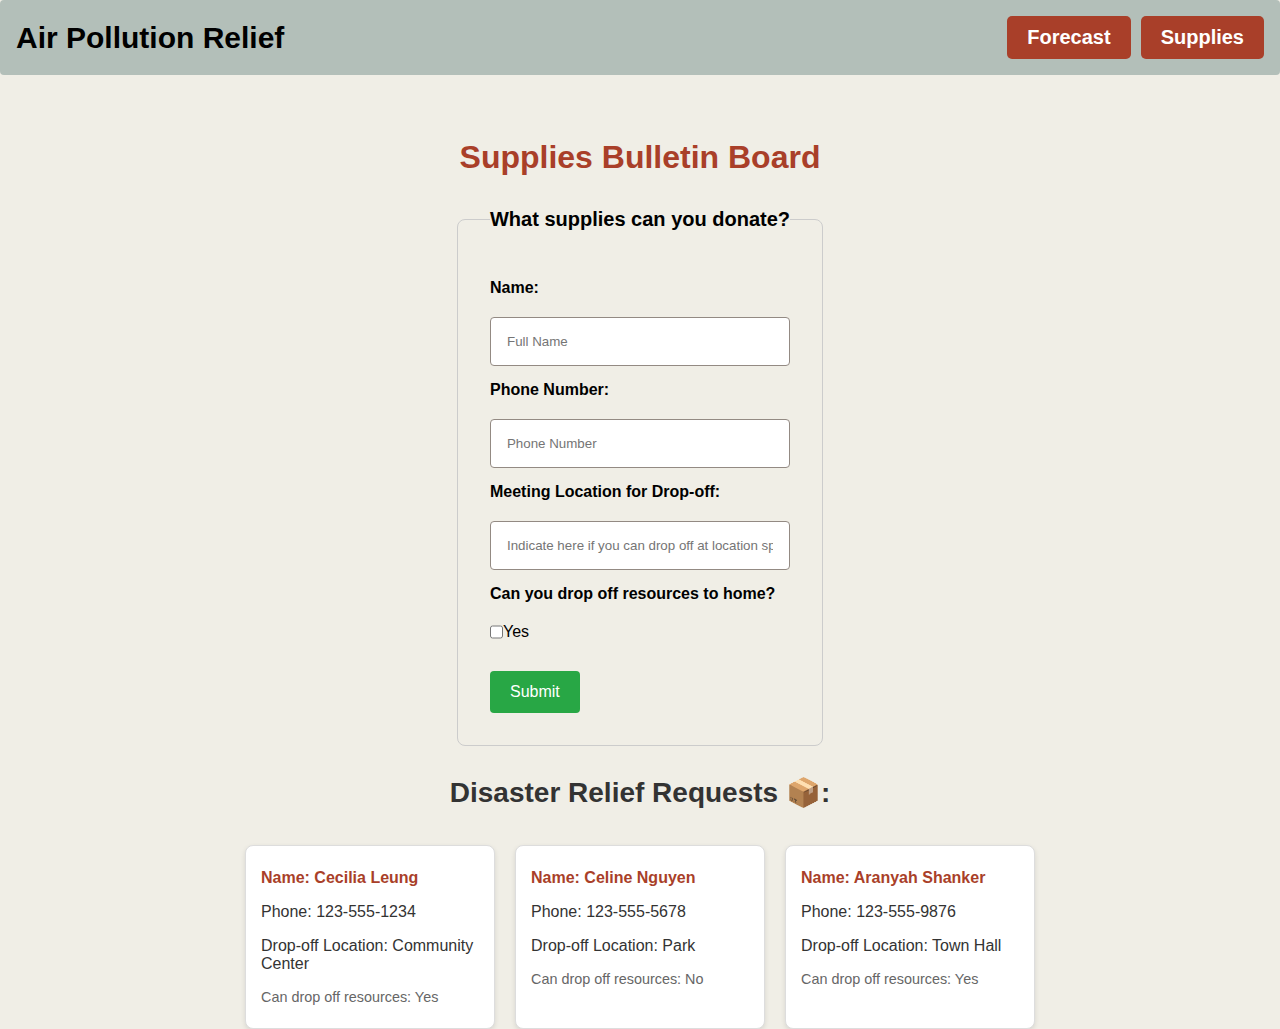
<file: pages/supplies.html>
<!DOCTYPE html>
<html lang="en">
  <head>
    <meta charset="UTF-8" />
    <meta name="viewport" content="width=device-width, initial-scale=1.0" />
    <script src="/scripts/supplies.js" defer></script>
    <title>Supplies Bulletin Board</title>
    <link rel="stylesheet" href="/styles/supplies.css" />
  </head>
  <body>
    <nav class="navbar">
      <div class="logo">Air Pollution Relief</div>
      <div class="nav-buttons">
        <a href="weather.html">
          <button>Forecast</button>
        </a>
        <a href="supplies.html">
          <button>Supplies</button>
        </a>
      </div>
    </nav>

    <div class="header-supplies">
    <h1>Supplies Bulletin Board</h1>
  </div>
 

    <form class="relief-form">
      <fieldset class="relief-form__fieldset">
        <legend class="relief-form__legend">What supplies can you donate?</legend>

   
        <label for="name" class="relief-form__label">Name:</label>
        <input 
          type="text" 
          id="name" 
          name="name" 
          placeholder="Full Name" 
          required
        />

        
        <label for="phone" class="relief-form__label">Phone Number:</label>
        <input 
          type="tel" 
          id="phone" 
          name="phone" 
          placeholder="Phone Number" 
          required
        />

        
        <label for="location" class="relief-form__label">Meeting Location for Drop-off:</label>
        <input 
          type="text" 
          id="location" 
          name="location" 
          placeholder="Indicate here if you can drop off at location specified" 
          required
        />

        
          <label for="canDropOff" class="relief-form__label">Can you drop off resources to home?</label>
         
        <div class="form-flexbox">
          <input 
          type="checkbox" 
          id="canDropOff" 
          name="canDropOff"
        />
          <label for="canDropOff">Yes</label>
      </div>

        <button type="submit" class="relief-form__button">Submit</button>
      </fieldset>
    </form>

    <h2 class="relief__title">Disaster Relief Requests 📦:</h2>
    <div class="relief__requests-list">
      <!-- Published cards for disaster relief requests will go here -->
    </div>





  </body>
</html>
</file>
<file: styles/supplies.css>
@font-face {
  font-family: "Manrope";
  src: url(".././assets/font/Manrope-Bold.ttf") format("ttf");
  font-weight: bold;
  font-style: normal;
}
@font-face {
  font-family: "Manrope";
  src: url(".././assets/font/Manrope-Medium.ttf") format("ttf");
  font-weight: 500;
  font-style: normal;
}
@font-face {
  font-family: "Manrope";
  src: url(".././assets/font/Manrope-Regular.ttf") format("ttf");
  font-weight: 400;
  font-style: normal;
}
body {
  font-family: "Manrope", sans-serif;
}

* {
  margin: 0;
  padding: 0;
  box-sizing: border-box;
}

body {
  margin: 0;
}

h1 {
  color: #A93F29;
  text-align: center;
  margin-bottom: 2rem;
}

h2 {
  color: #1F1F1F;
  text-align: center;
  margin-bottom: 1rem;
}

input {
  border: 1px solid #938a83;
  border-radius: 0.25rem;
  padding: 1rem;
}

.navbar {
  display: flex;
  justify-content: space-between;
  align-items: center;
  padding: 1rem;
  background-color: #B3BFB9;
  border-radius: 0.25rem;
  width: 100%;
  font-size: 1.25rem;
}

.navbar .logo {
  font-size: 1.5em;
  font-weight: bold;
}

.navbar .nav-buttons {
  display: flex;
  gap: 10px;
}

.navbar .nav-buttons a {
  text-decoration: none;
}

.navbar .nav-buttons button {
  padding: 10px 20px;
  font-size: 1em;
  font-weight: bold;
  border: none;
  border-radius: 5px;
  cursor: pointer;
  background-color: #A93F29;
  color: #ffffff;
  transition: background-color 0.3s;
}

.navbar .nav-buttons button:hover {
  background-color: #938a83;
}

body {
  display: flex;
  flex-direction: column;
  align-items: center;
  min-height: 100vh;
  background-color: #F0EEE6;
}

.title {
  font-size: 2rem;
  margin-bottom: 2rem;
  margin-top: 5rem;
}

/* Form styling */
.relief-form__fieldset {
  border: 1px solid #ccc;
  padding: 2rem;
  border-radius: 8px;
  display: flex;
  flex-direction: column;
  gap: 15px;
  width: 100%;
  max-width: 500px;
}
.relief-form__legend {
  font-size: 1.25rem;
  font-weight: bold;
  margin-bottom: 1rem;
}
.relief-form__label {
  font-weight: bold;
  font-size: 1rem;
  margin-bottom: 5px;
}
.relief-form__input, .relief-form__textarea {
  padding: 0.8rem;
  border: 1px solid #ccc;
  border-radius: 4px;
  width: 100%;
  font-size: 1rem;
}
.relief-form__textarea {
  height: 100px;
  resize: none;
}
.relief-form__button {
  background-color: #28a745;
  color: white;
  padding: 12px 20px;
  border: none;
  border-radius: 4px;
  cursor: pointer;
  font-size: 1rem;
  align-self: flex-start;
  margin-top: 15px;
  transition: background-color 0.3s;
}
.relief-form__button:hover {
  background-color: #218838;
}

.relief__form-label {
  text-align: center;
}

.relief__title {
  margin-top: 30px;
  font-size: 1.75rem;
  font-weight: bold;
  color: #333;
}

.relief__requests-list {
  display: flex;
  flex-wrap: wrap;
  gap: 20px;
  margin-top: 20px;
  justify-content: center;
}

.relief__request-card {
  background-color: white;
  border: 1px solid #ddd;
  border-radius: 8px;
  padding: 15px;
  width: 250px;
  display: flex;
  flex-direction: column;
  box-shadow: 0 2px 5px rgba(0, 0, 0, 0.1);
}

.relief__request-card p {
  font-size: 1rem;
  margin: 8px 0;
  color: #333;
}

.relief__request-card p:first-child {
  font-weight: bold;
  color: #A93F29;
}

.relief__request-card p:last-child {
  font-size: 0.9rem;
  color: #666;
}

@media (max-width: 600px) {
  body {
    padding: 1rem;
  }
  .relief-form__fieldset {
    padding: 1rem;
    width: 100%;
  }
  .relief__requests-list {
    flex-direction: column;
    align-items: center;
  }
}
.form-flexbox {
  display: flex;
  flex-direction: row;
  justify-content: flex-start;
}

.header-supplies {
  margin-top: 4rem;
}/*# sourceMappingURL=supplies.css.map */
</file>
